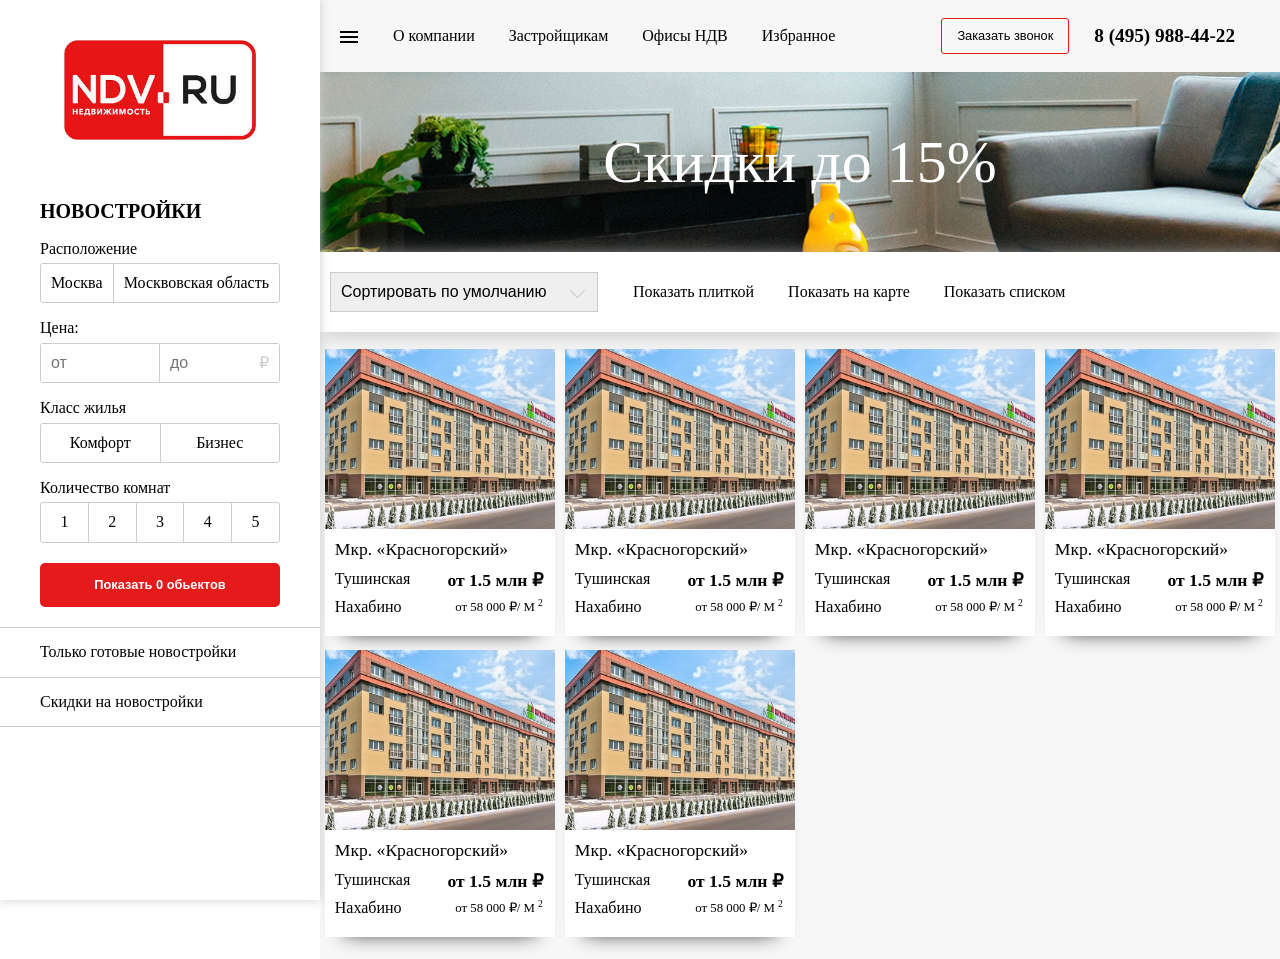
<file: lab1_homework/ndv_v.html>
<!DOCTYPE html>
<html lang="ru">
  <head>
    <title> Главная
    </title>
    <meta charset="UTF-8">
    <meta name="viewport" content="width=device-width, initial-scale=1.0, minimum-scale=1.0, maximum-scale=1.0, user-scalable=no">
    <link rel="stylesheet" href="style_2.css">
  </head>
  <body>
    <!--header-->
    <header class="header">
      <div class="menu">
        <a class="logo logo_sm" href="/">
          <img src="img/logo.jpg" alt="">
        </a>
        <div class="hamburger">
          <div class="hamburger__line"></div>
        </div>
        <nav class="navigation">
          <a class="link" href="">О компании</a>
          <a class="link" href="">Застройщикам</a>
          <a class="link" href="">Офисы НДВ</a>
          <a class="link" href="">Избранное</a>
        </nav>
        <button class="btn btn_attent">Заказать звонок</button>
        <a class="tel" href="tel:">8 (495) 988-44-22</a>
      </div>
    </header>
    <!--main-->
    <main class="main">
      <a class="banner" href="" style="background-image: url('img/bg4.jpg');">
        <span class="h1">Скидки до 15%</span>
      </a>
      <!-- aside-->
      <div class="aside-toggle">
        <button class="btn btn_default btn_arr">Фильтровать
          <span></span>
        </button>
      </div>
      <aside class="aside">
        <a class="logo" href="/">
          <img src="img/logo.jpg" alt="">
        </a>
        <form class="filters">
          <h2 class="h5 filters__title">НОВОСТРОЙКИ</h2>
          <div class="filter">
            <p class="filter__title">Расположение</p>
            <div class="filter__params checkboxes">
              <input type="checkbox" name="locality" value="moscow" id="moscow">
              <label for="moscow">Москва</label>
              <input type="checkbox" name="locality" value="moscow-area" id="moscow-area">
              <label for="moscow-area">Москвовская область</label>
            </div>
          </div>
          <div class="filter">
            <p class="filter__title">Цена:</p>
            <div class="filter__params inputs">
              <input type="text" name="price-start" placeholder="от">
              <input type="text" name="price-end" placeholder="до">
            </div>
          </div>
          <div class="filter">
            <p class="filter__title">Класс жилья</p>
            <div class="filter__params checkboxes checkboxes_half">
              <input type="checkbox" name="status" value="comfort" id="comfort">
              <label for="comfort">Комфорт</label>
              <input type="checkbox" name="status" value="bisnes" id="bisnes">
              <label for="bisnes">Бизнес</label>
            </div>
          </div>
          <div class="filter">
            <p class="filter__title">Количество комнат</p>
            <div class="filter__params checkboxes rooms checkboxes_half">
              <input type="checkbox" name="rooms" value="1" id="rooms1">
              <label for="rooms1">1</label>
              <input type="checkbox" name="rooms" value="2" id="rooms2">
              <label for="rooms2">2</label>
              <input type="checkbox" name="rooms" value="3" id="rooms3">
              <label for="rooms3">3</label>
              <input type="checkbox" name="rooms" value="4" id="rooms4">
              <label for="rooms4">4</label>
              <input type="checkbox" name="rooms" value="5" id="rooms5">
              <label for="rooms5">5</label>
            </div>
          </div>
          <button class="btn btn_attent-full" type="submit">Показать 
            <span>0 </span>обьектов
          </button>
        </form>
        <div class="links">
          <a class="link" href="">Только готовые новостройки</a>
          <a class="link" href="">Скидки на новостройки</a>
        </div>
      </aside>
      <!--objects-->
      <article class="objects">
        <div class="objects__control">
          <form class="sort" action="">
            <div class="select">
              <select name="sort">
                <option value="default">Сортировать по умолчанию</option>
                <option value="price">по цене</option>
                <option value="price-meter">по цене за метр</option>
              </select>
            </div>
          </form>
          <div class="navigation">
            <a class="link list" href="">Показать плиткой</a>
            <a class="link" href="">Показать на карте</a>
            <a class="link line" href="">Показать списком </a>
          </div>
        </div>
        <div class="objects__list">
          <div class="objects__list-header">
            <p>Фото</p>
            <p>Название</p>
            <p>Адрес</p>
            <p>Срок сдачи</p>
            <p>Цена</p>
            <p>Цена общая</p>
          </div>
          <article class="object">
            <a class="object__link" href=""></a>
            <div class="object__img" style="background-image: url('img/dom.jpg');"></div>
            <div class="object__info">
              <h3 class="object__title hide-txt">Мкр. «Красногорский» </h3>
              <div class="object__location">
                <p class="hide-txt">Тушинская</p>
                <p class="hide-txt">Нахабино</p>
              </div>
              <p class="object__date">II кв. 2016г. - III кв. 2020г.</p>
              <div class="object__prices">
                <p class="object__price">от 1.5 млн
                  <span> &#8381;</span>
                </p>
                <p class="object__price_meter">от 58 000
                  <span> &#8381;/</span>
                  <span>М
                    <sup>2</sup>
                  </span>
                </p>
              </div>
            </div>
          </article>
          <article class="object">
            <a class="object__link" href=""></a>
            <div class="object__img" style="background-image: url('img/dom.jpg');"></div>
            <div class="object__info">
              <h3 class="object__title hide-txt">Мкр. «Красногорский»</h3>
              <div class="object__location">
                <p class="hide-txt">Тушинская</p>
                <p class="hide-txt">Нахабино</p>
              </div>
              <p class="object__date">II кв. 2016г. - III кв. 2020г.</p>
              <div class="object__prices">
                <p class="object__price">от 1.5 млн
                  <span> &#8381;</span>
                </p>
                <p class="object__price_meter">от 58 000
                  <span> &#8381;/</span>
                  <span>М
                    <sup>2</sup>
                  </span>
                </p>
              </div>
            </div>
          </article>
          <article class="object">
            <a class="object__link" href=""></a>
            <div class="object__img" style="background-image: url('img/dom.jpg');"></div>
            <div class="object__info">
              <h3 class="object__title hide-txt">Мкр. «Красногорский»</h3>
              <div class="object__location">
                <p class="hide-txt">Тушинская</p>
                <p class="hide-txt">Нахабино</p>
              </div>
              <p class="object__date">II кв. 2016г. - III кв. 2020г.</p>
              <div class="object__prices">
                <p class="object__price">от 1.5 млн
                  <span> &#8381;</span>
                </p>
                <p class="object__price_meter">от 58 000
                  <span> &#8381;/</span>
                  <span>М
                    <sup>2</sup>
                  </span>
                </p>
              </div>
            </div>
          </article>
          <article class="object">
            <a class="object__link" href=""></a>
            <div class="object__img" style="background-image: url('img/dom.jpg');"></div>
            <div class="object__info">
              <h3 class="object__title hide-txt">Мкр. «Красногорский»</h3>
              <div class="object__location">
                <p class="hide-txt">Тушинская</p>
                <p class="hide-txt">Нахабино</p>
              </div>
              <p class="object__date">II кв. 2016г. - III кв. 2020г.</p>
              <div class="object__prices">
                <p class="object__price">от 1.5 млн
                  <span> &#8381;</span>
                </p>
                <p class="object__price_meter">от 58 000
                  <span> &#8381;/</span>
                  <span>М
                    <sup>2</sup>
                  </span>
                </p>
              </div>
            </div>
          </article>
          <article class="object">
            <a class="object__link" href=""></a>
            <div class="object__img" style="background-image: url('img/dom.jpg');"></div>
            <div class="object__info">
              <h3 class="object__title hide-txt">Мкр. «Красногорский»</h3>
              <div class="object__location">
                <p class="hide-txt">Тушинская</p>
                <p class="hide-txt">Нахабино</p>
              </div>
              <p class="object__date">II кв. 2016г. - III кв. 2020г.</p>
              <div class="object__prices">
                <p class="object__price">от 1.5 млн
                  <span> &#8381;</span>
                </p>
                <p class="object__price_meter">от 58 000
                  <span> &#8381;/</span>
                  <span>М
                    <sup>2</sup>
                  </span>
                </p>
              </div>
            </div>
          </article>
          <article class="object">
            <a class="object__link" href=""></a>
            <div class="object__img" style="background-image: url('img/dom.jpg');"></div>
            <div class="object__info">
              <h3 class="object__title hide-txt">Мкр. «Красногорский»</h3>
              <div class="object__location">
                <p class="hide-txt">Тушинская</p>
                <p class="hide-txt">Нахабино</p>
              </div>
              <p class="object__date">II кв. 2016г. - III кв. 2020г.</p>
              <div class="object__prices">
                <p class="object__price">от 1.5 млн
                  <span> &#8381;</span>
                </p>
                <p class="object__price_meter">от 58 000
                  <span> &#8381;/</span>
                  <span>М
                    <sup>2</sup>
                  </span>
                </p>
              </div>
            </div>
          </article>
        </div>
      </article>
     </main>
  </body>
</html>
</file>
<file: lab1_homework/style_2.css>
* {
  box-sizing: border-box;
}
*:focus,
*:active {
  outline: none;
}
html {
  line-height: 1.15;
  -ms-text-size-adjust: 100%;
  -webkit-text-size-adjust: 100%;
}

body {
  margin: 0;
}

article,
aside,
footer,
header,
nav,
section {
  display: block;
}

h1 {
  font-size: 2em;
  margin: 0.67em 0;
}

figcaption,
figure,
main {
  display: block;
}

figure {
  margin: 1em 40px;
}

hr {
  box-sizing: content-box;
  height: 0;
  overflow: visible;
}

pre {
  font-family: monospace, monospace;
  font-size: 1em;
}

a {
  background-color: transparent;
  -webkit-text-decoration-skip: objects;
}

abbr[title] {
  border-bottom: none;
  text-decoration: underline;
  text-decoration: underline dotted;
}

b,
strong {
  font-weight: inherit;
  font-weight: bolder;
}

code,
kbd,
samp {
  font-family: monospace, monospace;
  font-size: 1em;
}

dfn {
  font-style: italic;
}

mark {
  background-color: #ff0;
  color: #000;
}

small {
  font-size: 80%;
}

sub,
sup {
  font-size: 75%;
  line-height: 0;
  position: relative;
  vertical-align: baseline;
}
sub {
  bottom: -0.25em;
}
sup {
  top: -0.5em;
}

img {
  border-style: none;
}

svg:not(:root) {
  overflow: hidden;
}

button,
input,
optgroup,
select,
textarea {
  font-family: sans-serif;
  font-size: 100%;
  line-height: 1.15;
  margin: 0;
}

button,
input {
  overflow: visible;
}

button,
select {
  text-transform: none;
}

button,
html [type="button"],
[type="reset"],
[type="submit"] {
  -webkit-appearance: button;
}

button::-moz-focus-inner,
[type="button"]::-moz-focus-inner,
[type="reset"]::-moz-focus-inner,
[type="submit"]::-moz-focus-inner {
  border-style: none;
  padding: 0;
}

button:-moz-focusring,
[type="button"]:-moz-focusring,
[type="reset"]:-moz-focusring,
[type="submit"]:-moz-focusring {
  outline: 5px dotted ButtonText;
}

fieldset {
  padding: 0.35em 0.75em 0.625em;
}

legend {
  box-sizing: border-box;
  color: inherit;
  display: table;
  max-width: 100%;
  padding: 0;
  white-space: normal;
}

progress {
  display: inline-block;
  vertical-align: baseline;
}

textarea {
  overflow: auto;
}

[type="checkbox"],
[type="radio"] {
  box-sizing: border-box;
  padding: 0;
}

[type="number"]::-webkit-inner-spin-button,
[type="number"]::-webkit-outer-spin-button {
  height: auto;
}

[type="search"] {
  -webkit-appearance: textfield;
  outline-offset: -2px;
}

[type="search"]::-webkit-search-cancel-button,
[type="search"]::-webkit-search-decoration {
  -webkit-appearance: none;
}
/**
 * 1. Correct the inability to style clickable types in iOS and Safari.
 * 2. Change font properties to `inherit` in Safari.
 */
::-webkit-file-upload-button {
  -webkit-appearance: button;
  /* 1 */
  font: inherit;
  /* 2 */
}
/* Interactive
   ========================================================================== */
/*
 * Add the correct display in IE 9-.
 * 1. Add the correct display in Edge, IE, and Firefox.
 */
details,
menu {
  display: block;
}
/*
 * Add the correct display in all browsers.
 */
summary {
  display: list-item;
}
/* Scripting
   ========================================================================== */
/**
 * Add the correct display in IE 9-.
 */
canvas {
  display: inline-block;
}
/**
 * Add the correct display in IE.
 */
template {
  display: none;
}
/* Hidden
   ========================================================================== */
/**
 * Add the correct display in IE 10-.
 */
[hidden] {
  display: none;
}
.container,
.container-fluid {
  margin-right: auto;
  margin-left: auto;
  max-width: 100%;
  padding-left: 16px;
  box-sizing: border-box;
  padding-right: 16px;
}
.container-fluid {
  width: 100%;
  padding-right: 16px;
  padding-left: 16px;
}
.row {
  box-sizing: border-box;
  display: -ms-flexbox;
  display: flex;
  -ms-flex: 0 1 auto;
  flex: 0 1 auto;
  -ms-flex-flow: row wrap;
  flex-flow: row wrap;
  margin-right: -16px;
  margin-left: -16px;
}
.row-reverse {
  -ms-flex-direction: row-reverse;
  flex-direction: row-reverse;
}
.col-reverse {
  -ms-flex-direction: column-reverse;
  flex-direction: column-reverse;
}
.row-break {
  width: 100% !important;
}
.col,
.col-xs,
.col-xs-1,
.col-xs-2,
.col-xs-3,
.col-xs-4,
.col-xs-5,
.col-xs-6,
.col-xs-7,
.col-xs-8,
.col-xs-9,
.col-xs-10,
.col-xs-11,
.col-xs-12,
.col-xs-offset-0,
.col-xs-offset-1,
.col-xs-offset-2,
.col-xs-offset-3,
.col-xs-offset-4,
.col-xs-offset-5,
.col-xs-offset-6,
.col-xs-offset-7,
.col-xs-offset-8,
.col-xs-offset-9,
.col-xs-offset-10,
.col-xs-offset-11,
.col-xs-offset-12 {
  box-sizing: border-box;
  -ms-flex: 0 0 auto;
  flex: 0 0 auto;
  padding-right: 16px;
  padding-left: 16px;
}
.col,
.col-xs {
  -ms-flex-positive: 1;
  flex-grow: 1;
  -ms-flex-preferred-size: 0;
  flex-basis: 0;
  max-width: 100%;
}
.col-xs-1 {
  -ms-flex-preferred-size: 8.33333%;
  flex-basis: 8.33333%;
  max-width: 8.33333%;
}
.col-xs-2 {
  -ms-flex-preferred-size: 16.66667%;
  flex-basis: 16.66667%;
  max-width: 16.66667%;
}
.col-xs-3 {
  -ms-flex-preferred-size: 25.0%;
  flex-basis: 25.0%;
  max-width: 25.0%;
}
.col-xs-4 {
  -ms-flex-preferred-size: 33.33333%;
  flex-basis: 33.33333%;
  max-width: 33.33333%;
}
.col-xs-5 {
  -ms-flex-preferred-size: 41.66667%;
  flex-basis: 41.66667%;
  max-width: 41.66667%;
}
.col-xs-6 {
  -ms-flex-preferred-size: 50.0%;
  flex-basis: 50.0%;
  max-width: 50.0%;
}
.col-xs-7 {
  -ms-flex-preferred-size: 58.33333%;
  flex-basis: 58.33333%;
  max-width: 58.33333%;
}
.col-xs-8 {
  -ms-flex-preferred-size: 66.66667%;
  flex-basis: 66.66667%;
  max-width: 66.66667%;
}
.col-xs-9 {
  -ms-flex-preferred-size: 75.0%;
  flex-basis: 75.0%;
  max-width: 75.0%;
}
.col-xs-10 {
  -ms-flex-preferred-size: 83.33333%;
  flex-basis: 83.33333%;
  max-width: 83.33333%;
}
.col-xs-11 {
  -ms-flex-preferred-size: 91.66667%;
  flex-basis: 91.66667%;
  max-width: 91.66667%;
}
.col-xs-12 {
  -ms-flex-preferred-size: 100.0%;
  flex-basis: 100.0%;
  max-width: 100.0%;
}
.col-xs-offset-0 {
  margin-left: 0;
}
.col-xs-offset-1 {
  margin-left: 8.33333%;
}
.col-xs-offset-2 {
  margin-left: 16.66667%;
}
.col-xs-offset-3 {
  margin-left: 25.0%;
}
.col-xs-offset-4 {
  margin-left: 33.33333%;
}
.col-xs-offset-5 {
  margin-left: 41.66667%;
}
.col-xs-offset-6 {
  margin-left: 50.0%;
}
.col-xs-offset-7 {
  margin-left: 58.33333%;
}
.col-xs-offset-8 {
  margin-left: 66.66667%;
}
.col-xs-offset-9 {
  margin-left: 75.0%;
}
.col-xs-offset-10 {
  margin-left: 83.33333%;
}
.col-xs-offset-11 {
  margin-left: 91.66667%;
}
.start-xs {
  -ms-flex-pack: start;
  justify-content: flex-start;
}
.center-xs {
  -ms-flex-pack: center;
  justify-content: center;
}
.end-xs {
  -ms-flex-pack: end;
  justify-content: flex-end;
}
.top-xs {
  -ms-flex-align: start;
  align-items: flex-start;
}
.middle-xs {
  -ms-flex-align: center;
  align-items: center;
}
.stretch-xs {
  -ms-flex-align: stretch;
  align-items: stretch;
}
.baseline-xs {
  -ms-flex-align: baseline;
  align-items: baseline;
}
.bottom-xs {
  -ms-flex-align: end;
  align-items: flex-end;
}
.between-xs {
  -ms-flex-pack: justify;
  justify-content: space-between;
}
.around-xs {
  -ms-flex-pack: distribute;
  justify-content: space-around;
}
.first-xs {
  -ms-flex-order: -1;
  order: -1;
}
.last-xs {
  -ms-flex-order: 1;
  order: 1;
}
.self-top {
  -ms-flex-item-align: start !important;
  align-self: flex-start !important;
}
.self-middle {
  -ms-flex-item-align: center !important;
  -ms-grid-row-align: center !important;
  align-self: center !important;
}
.self-bottom {
  -ms-flex-item-align: end !important;
  align-self: flex-end !important;
}
@media only screen and (min-width: 576px) {
  .container {
    width: calc(575.5px);
  }
}
@media only screen and (min-width: 768px) {
  .container {
    width: calc(767.5px);
  }
  .col-sm,
  .col-sm-1,
  .col-sm-2,
  .col-sm-3,
  .col-sm-4,
  .col-sm-5,
  .col-sm-6,
  .col-sm-7,
  .col-sm-8,
  .col-sm-9,
  .col-sm-10,
  .col-sm-11,
  .col-sm-12,
  .col-sm-offset-0,
  .col-sm-offset-1,
  .col-sm-offset-2,
  .col-sm-offset-3,
  .col-sm-offset-4,
  .col-sm-offset-5,
  .col-sm-offset-6,
  .col-sm-offset-7,
  .col-sm-offset-8,
  .col-sm-offset-9,
  .col-sm-offset-10,
  .col-sm-offset-11,
  .col-sm-offset-12 {
    box-sizing: border-box;
    -ms-flex: 0 0 auto;
    flex: 0 0 auto;
    padding-right: 16px;
    padding-left: 16px;
  }
  .col-sm {
    -ms-flex-positive: 1;
    flex-grow: 1;
    -ms-flex-preferred-size: 0;
    flex-basis: 0;
    max-width: 100%;
  }
  .col-sm-1 {
    -ms-flex-preferred-size: 8.33333%;
    flex-basis: 8.33333%;
    max-width: 8.33333%;
  }
  .col-sm-2 {
    -ms-flex-preferred-size: 16.66667%;
    flex-basis: 16.66667%;
    max-width: 16.66667%;
  }
  .col-sm-3 {
    -ms-flex-preferred-size: 25.0%;
    flex-basis: 25.0%;
    max-width: 25.0%;
  }
  .col-sm-4 {
    -ms-flex-preferred-size: 33.33333%;
    flex-basis: 33.33333%;
    max-width: 33.33333%;
  }
  .col-sm-5 {
    -ms-flex-preferred-size: 41.66667%;
    flex-basis: 41.66667%;
    max-width: 41.66667%;
  }
  .col-sm-6 {
    -ms-flex-preferred-size: 50.0%;
    flex-basis: 50.0%;
    max-width: 50.0%;
  }
  .col-sm-7 {
    -ms-flex-preferred-size: 58.33333%;
    flex-basis: 58.33333%;
    max-width: 58.33333%;
  }
  .col-sm-8 {
    -ms-flex-preferred-size: 66.66667%;
    flex-basis: 66.66667%;
    max-width: 66.66667%;
  }
  .col-sm-9 {
    -ms-flex-preferred-size: 75.0%;
    flex-basis: 75.0%;
    max-width: 75.0%;
  }
  .col-sm-10 {
    -ms-flex-preferred-size: 83.33333%;
    flex-basis: 83.33333%;
    max-width: 83.33333%;
  }
  .col-sm-11 {
    -ms-flex-preferred-size: 91.66667%;
    flex-basis: 91.66667%;
    max-width: 91.66667%;
  }
  .col-sm-12 {
    -ms-flex-preferred-size: 100.0%;
    flex-basis: 100.0%;
    max-width: 100.0%;
  }
  .col-sm-offset-0 {
    margin-left: 0;
  }
  .col-sm-offset-1 {
    margin-left: 8.33333%;
  }
  .col-sm-offset-2 {
    margin-left: 16.66667%;
  }
  .col-sm-offset-3 {
    margin-left: 25.0%;
  }
  .col-sm-offset-4 {
    margin-left: 33.33333%;
  }
  .col-sm-offset-5 {
    margin-left: 41.66667%;
  }
  .col-sm-offset-6 {
    margin-left: 50.0%;
  }
  .col-sm-offset-7 {
    margin-left: 58.33333%;
  }
  .col-sm-offset-8 {
    margin-left: 66.66667%;
  }
  .col-sm-offset-9 {
    margin-left: 75.0%;
  }
  .col-sm-offset-10 {
    margin-left: 83.33333%;
  }
  .col-sm-offset-11 {
    margin-left: 91.66667%;
  }
  .start-sm {
    -ms-flex-pack: flext-start;
    justify-content: flext-start;
  }
  .center-sm {
    -ms-flex-pack: center;
    justify-content: center;
  }
  .end-sm {
    -ms-flex-pack: end;
    justify-content: flex-end;
  }
  .stretch-sm {
    -ms-flex-align: stretch;
    align-items: stretch;
  }
  .baseline-sm {
    -ms-flex-align: baseline;
    align-items: baseline;
  }
  .top-sm {
    -ms-flex-align: start;
    align-items: flex-start;
  }
  .middle-sm {
    -ms-flex-align: center;
    align-items: center;
  }
  .bottom-sm {
    -ms-flex-align: end;
    align-items: flex-end;
  }
  .between-sm {
    -ms-flex-pack: justify;
    justify-content: space-between;
  }
  .around-sm {
    -ms-flex-pack: distribute;
    justify-content: space-around;
  }
  .first-sm {
    -ms-flex-order: -1;
    order: -1;
  }
  .last-sm {
    -ms-flex-order: 1;
    order: 1;
  }
}
@media only screen and (min-width: 992px) {
  .container {
    width: calc(991.5px);
  }
  .col-md,
  .col-md-1,
  .col-md-2,
  .col-md-3,
  .col-md-4,
  .col-md-5,
  .col-md-6,
  .col-md-7,
  .col-md-8,
  .col-md-9,
  .col-md-10,
  .col-md-11,
  .col-md-12,
  .col-md-offset-0,
  .col-md-offset-1,
  .col-md-offset-2,
  .col-md-offset-3,
  .col-md-offset-4,
  .col-md-offset-5,
  .col-md-offset-6,
  .col-md-offset-7,
  .col-md-offset-8,
  .col-md-offset-9,
  .col-md-offset-10,
  .col-md-offset-11,
  .col-md-offset-12 {
    box-sizing: border-box;
    -ms-flex: 0 0 auto;
    flex: 0 0 auto;
    padding-right: 16px;
    padding-left: 16px;
  }
  .col-md {
    -ms-flex-positive: 1;
    flex-grow: 1;
    -ms-flex-preferred-size: 0;
    flex-basis: 0;
    max-width: 100%;
  }
  .col-md-1 {
    -ms-flex-preferred-size: 8.33333%;
    flex-basis: 8.33333%;
    max-width: 8.33333%;
  }
  .col-md-2 {
    -ms-flex-preferred-size: 16.66667%;
    flex-basis: 16.66667%;
    max-width: 16.66667%;
  }
  .col-md-3 {
    -ms-flex-preferred-size: 25.0%;
    flex-basis: 25.0%;
    max-width: 25.0%;
  }
  .col-md-4 {
    -ms-flex-preferred-size: 33.33333%;
    flex-basis: 33.33333%;
    max-width: 33.33333%;
  }
  .col-md-5 {
    -ms-flex-preferred-size: 41.66667%;
    flex-basis: 41.66667%;
    max-width: 41.66667%;
  }
  .col-md-6 {
    -ms-flex-preferred-size: 50.0%;
    flex-basis: 50.0%;
    max-width: 50.0%;
  }
  .col-md-7 {
    -ms-flex-preferred-size: 58.33333%;
    flex-basis: 58.33333%;
    max-width: 58.33333%;
  }
  .col-md-8 {
    -ms-flex-preferred-size: 66.66667%;
    flex-basis: 66.66667%;
    max-width: 66.66667%;
  }
  .col-md-9 {
    -ms-flex-preferred-size: 75.0%;
    flex-basis: 75.0%;
    max-width: 75.0%;
  }
  .col-md-10 {
    -ms-flex-preferred-size: 83.33333%;
    flex-basis: 83.33333%;
    max-width: 83.33333%;
  }
  .col-md-11 {
    -ms-flex-preferred-size: 91.66667%;
    flex-basis: 91.66667%;
    max-width: 91.66667%;
  }
  .col-md-12 {
    -ms-flex-preferred-size: 100.0%;
    flex-basis: 100.0%;
    max-width: 100.0%;
  }
  .col-md-offset-0 {
    margin-left: 0;
  }
  .col-md-offset-1 {
    margin-left: 8.33333%;
  }
  .col-md-offset-2 {
    margin-left: 16.66667%;
  }
  .col-md-offset-3 {
    margin-left: 25.0%;
  }
  .col-md-offset-4 {
    margin-left: 33.33333%;
  }
  .col-md-offset-5 {
    margin-left: 41.66667%;
  }
  .col-md-offset-6 {
    margin-left: 50.0%;
  }
  .col-md-offset-7 {
    margin-left: 58.33333%;
  }
  .col-md-offset-8 {
    margin-left: 66.66667%;
  }
  .col-md-offset-9 {
    margin-left: 75.0%;
  }
  .col-md-offset-10 {
    margin-left: 83.33333%;
  }
  .col-md-offset-11 {
    margin-left: 91.66667%;
  }
  .start-md {
    -ms-flex-pack: flext-start;
    justify-content: flext-start;
  }
  .center-md {
    -ms-flex-pack: center;
    justify-content: center;
  }
  .end-md {
    -ms-flex-pack: end;
    justify-content: flex-end;
  }
  .stretch-md {
    -ms-flex-align: stretch;
    align-items: stretch;
  }
  .baseline-md {
    -ms-flex-align: baseline;
    align-items: baseline;
  }
  .top-md {
    -ms-flex-align: start;
    align-items: flex-start;
  }
  .middle-md {
    -ms-flex-align: center;
    align-items: center;
  }
  .bottom-md {
    -ms-flex-align: end;
    align-items: flex-end;
  }
  .between-md {
    -ms-flex-pack: justify;
    justify-content: space-between;
  }
  .around-md {
    -ms-flex-pack: distribute;
    justify-content: space-around;
  }
  .first-md {
    -ms-flex-order: -1;
    order: -1;
  }
  .last-md {
    -ms-flex-order: 1;
    order: 1;
  }
}
@media only screen and (min-width: 1200px) {
  .container {
    width: calc(1199.5px);
  }
  .col-lg,
  .col-lg-1,
  .col-lg-2,
  .col-lg-3,
  .col-lg-4,
  .col-lg-5,
  .col-lg-6,
  .col-lg-7,
  .col-lg-8,
  .col-lg-9,
  .col-lg-10,
  .col-lg-11,
  .col-lg-12,
  .col-lg-offset-0,
  .col-lg-offset-1,
  .col-lg-offset-2,
  .col-lg-offset-3,
  .col-lg-offset-4,
  .col-lg-offset-5,
  .col-lg-offset-6,
  .col-lg-offset-7,
  .col-lg-offset-8,
  .col-lg-offset-9,
  .col-lg-offset-10,
  .col-lg-offset-11,
  .col-lg-offset-12 {
    box-sizing: border-box;
    -ms-flex: 0 0 auto;
    flex: 0 0 auto;
    padding-right: 16px;
    padding-left: 16px;
  }
  .col-lg {
    -ms-flex-positive: 1;
    flex-grow: 1;
    -ms-flex-preferred-size: 0;
    flex-basis: 0;
    max-width: 100%;
  }
  .col-lg-1 {
    -ms-flex-preferred-size: 8.33333%;
    flex-basis: 8.33333%;
    max-width: 8.33333%;
  }
  .col-lg-2 {
    -ms-flex-preferred-size: 16.66667%;
    flex-basis: 16.66667%;
    max-width: 16.66667%;
  }
  .col-lg-3 {
    -ms-flex-preferred-size: 25.0%;
    flex-basis: 25.0%;
    max-width: 25.0%;
  }
  .col-lg-4 {
    -ms-flex-preferred-size: 33.33333%;
    flex-basis: 33.33333%;
    max-width: 33.33333%;
  }
  .col-lg-5 {
    -ms-flex-preferred-size: 41.66667%;
    flex-basis: 41.66667%;
    max-width: 41.66667%;
  }
  .col-lg-6 {
    -ms-flex-preferred-size: 50.0%;
    flex-basis: 50.0%;
    max-width: 50.0%;
  }
  .col-lg-7 {
    -ms-flex-preferred-size: 58.33333%;
    flex-basis: 58.33333%;
    max-width: 58.33333%;
  }
  .col-lg-8 {
    -ms-flex-preferred-size: 66.66667%;
    flex-basis: 66.66667%;
    max-width: 66.66667%;
  }
  .col-lg-9 {
    -ms-flex-preferred-size: 75.0%;
    flex-basis: 75.0%;
    max-width: 75.0%;
  }
  .col-lg-10 {
    -ms-flex-preferred-size: 83.33333%;
    flex-basis: 83.33333%;
    max-width: 83.33333%;
  }
  .col-lg-11 {
    -ms-flex-preferred-size: 91.66667%;
    flex-basis: 91.66667%;
    max-width: 91.66667%;
  }
  .col-lg-12 {
    -ms-flex-preferred-size: 100.0%;
    flex-basis: 100.0%;
    max-width: 100.0%;
  }
  .col-lg-offset-0 {
    margin-left: 0;
  }
  .col-lg-offset-1 {
    margin-left: 8.33333%;
  }
  .col-lg-offset-2 {
    margin-left: 16.66667%;
  }
  .col-lg-offset-3 {
    margin-left: 25.0%;
  }
  .col-lg-offset-4 {
    margin-left: 33.33333%;
  }
  .col-lg-offset-5 {
    margin-left: 41.66667%;
  }
  .col-lg-offset-6 {
    margin-left: 50.0%;
  }
  .col-lg-offset-7 {
    margin-left: 58.33333%;
  }
  .col-lg-offset-8 {
    margin-left: 66.66667%;
  }
  .col-lg-offset-9 {
    margin-left: 75.0%;
  }
  .col-lg-offset-10 {
    margin-left: 83.33333%;
  }
  .col-lg-offset-11 {
    margin-left: 91.66667%;
  }
  .start-lg {
    -ms-flex-pack: flext-start;
    justify-content: flext-start;
  }
  .center-lg {
    -ms-flex-pack: center;
    justify-content: center;
  }
  .end-lg {
    -ms-flex-pack: end;
    justify-content: flex-end;
  }
  .stretch-lg {
    -ms-flex-align: stretch;
    align-items: stretch;
  }
  .baseline-lg {
    -ms-flex-align: baseline;
    align-items: baseline;
  }
  .top-lg {
    -ms-flex-align: start;
    align-items: flex-start;
  }
  .middle-lg {
    -ms-flex-align: center;
    align-items: center;
  }
  .bottom-lg {
    -ms-flex-align: end;
    align-items: flex-end;
  }
  .between-lg {
    -ms-flex-pack: justify;
    justify-content: space-between;
  }
  .around-lg {
    -ms-flex-pack: distribute;
    justify-content: space-around;
  }
  .first-lg {
    -ms-flex-order: -1;
    order: -1;
  }
  .last-lg {
    -ms-flex-order: 1;
    order: 1;
  }
}
.title {
  text-align: center;
}
.txt-attent {
  color: #e41a1b;
}
.h1 {
  font-size: 3.75rem;
}
.h2 {
  font-size: 3rem;
}
.h3 {
  font-size: 1.875rem;
}
.h4 {
  font-size: 1.5rem;
}
.h5 {
  font-size: 1.25rem;
}
.p {
  font-size: .875rem;
}
.link {
  text-decoration: none;
  color: #000;
  transition: all .3s;
}
.link:hover {
  color: #e41a1b;
}
.link .icon {
  fill: #e41a1b;
  margin: 0 5px;
}
.btn {
  cursor: pointer;
  text-align: center;
  font-size: .8em;
  text-decoration: none;
}
.btn_default {
  background: none;
  border: 1px solid #ccc;
  padding: 10px 15px;
  border-radius: 3px;
  color: #000;
}
.btn_attent {
  background: none;
  border: 1px solid #e41a1b;
  padding: 10px 15px;
  border-radius: 3px;
}
.btn_attent-full {
  padding: 15px;
  border: none;
  border-radius: 5px;
  background: #e41a1b;
  color: #fff;
  font-weight: bold;
}
.btn_arr span {
  display: inline-block;
  width: 10px;
  height: 10px;
  border: 1px solid #ccc;
  border-top: none;
  border-left: none;
  transform: rotate(45deg);
  pointer-events: none;
  margin-left: 10px;
  vertical-align: top;
}
.btn_arr.active span {
  transform: rotate(-135deg);
  vertical-align: bottom;
}
.select {
  position: relative;
}
.select select {
  -webkit-appearance: none;
  -moz-appearance: none;
  text-indent: 0.01px;
  text-overflow: '';
  -ms-appearance: none;
  appearance: none!important;
  padding: 10px 50px 10px 10px;
  border: 1px solid #ccc;
}
.select select:hover {
  cursor: pointer;
}
.select:after {
  content: '';
  display: inline-block;
  width: 10px;
  height: 10px;
  border: 1px solid #ccc;
  border-top: none;
  border-left: none;
  transform: rotate(45deg);
  position: absolute;
  right: 15px;
  top: calc(50% - 7px);
  pointer-events: none;
}
/*====header====*/
.header {
  position: relative;
  margin-left: 320px;
}
@media all and (max-width: 1024px) {
  .header {
    margin-left: 0;
  }
  .header .hamburger {
    margin-right: auto;
  }
}
.menu {
  background: #f7f7f7;
  padding: 15px 20px;
  display: -ms-flexbox;
  display: flex;
  -ms-flex-wrap: wrap;
      flex-wrap: wrap;
  -ms-flex-align: center;
      align-items: center;
}
@media all and (max-width: 1024px) {
  .menu .navigation {
    display: none;
  }
}
@media all and (max-width: 576px) {
  .menu .btn {
    display: none;
  }
}
.menu-extends {
  padding: 40px 70px;
  display: -ms-flexbox;
  display: flex;
  -ms-flex-wrap: wrap;
      flex-wrap: wrap;
  -ms-flex-pack: justify;
      justify-content: space-between;
}
@media all and (max-width: 768px) {
  .menu-extends {
    padding: 40px 15px;
  }
}
@media all and (max-width: 1600px) {
  .menu-extends__block {
    margin-bottom: 30px;
    padding: 0 15px;
  }
}
@media all and (max-width: 576px) {
  .menu-extends__block {
    width: 100%;
  }
}
.menu-extends__block-title {
  padding-bottom: 20px;
  display: block;
  text-decoration: none;
  border-bottom: 2px solid #e6e6e6;
  text-transform: uppercase;
  font-weight: bold;
  color: #666666;
  transition: all .3s;
}
.menu-extends__block-title.active,
.menu-extends__block-title:hover {
  border-bottom: 2px solid #e41a1b;
}
.menu .logo {
  display: none;
}
@media all and (max-width: 1024px) {
  .menu .logo {
    display: block;
  }
}
.navigation {
  padding: 0 35px;
  margin-right: auto;
}
.navigation_col {
  display: -ms-flexbox;
  display: flex;
  -ms-flex-direction: column;
      flex-direction: column;
  padding: 20px 0;
}
.navigation_col .link {
  margin: 5px 0;
}
.navigation .link {
  margin: 0 15px;
}
.navigation .link:first-child {
  margin-left: 0;
}
.navigation .link:last-child {
  margin-right: 0;
}
.navigation .link .icon {
  width: 15px;
  height: 15px;
}
.navigation .link .icon-hearts {
  fill: #e41a1b;
  margin-right: 5px;
  vertical-align: text-top;
}
.submenu {
  background: #fff;
  position: absolute;
  left: 0;
  right: 0;
  display: none;
  z-index: 5;
}
.submenu__header {
  display: -ms-flexbox;
  display: flex;
  -ms-flex-wrap: wrap;
      flex-wrap: wrap;
  -ms-flex-align: center;
      align-items: center;
  padding: 40px 70px;
  border-bottom: 1px solid #d9d9d9;
}
@media all and (max-width: 768px) {
  .submenu__header {
    padding: 40px 15px;
  }
}
.submenu__header .icon {
  width: 25px;
  height: 25px;
  cursor: pointer;
}
.submenu__header .navigation {
  padding: 0;
}
.tel {
  font-weight: bold;
  font-size: 1.2em;
  text-decoration: none;
  color: #000;
  margin: 10px 25px;
}
.tel .icon {
  fill: #e41a1b;
  width: 30px;
  height: 30px;
  vertical-align: middle;
  margin-right: 5px;
}
@media all and (max-width: 576px) {
  .tel {
    font-size: .8em;
    margin: 0;
  }
}
.hamburger {
  width: 18px;
  height: 13px;
  cursor: pointer;
  position: relative;
}
.hamburger__line {
  display: inline-block;
  height: 2px;
  width: 100%;
  background: #000;
  position: absolute;
  top: 6px;
  left: 0;
}
.hamburger:after {
  content: '';
  display: inline-block;
  height: 2px;
  width: 100%;
  background: #000;
  position: absolute;
  top: 1px;
  left: 0;
  transition: all .3s;
}
.hamburger:before {
  content: '';
  display: inline-block;
  height: 2px;
  width: 100%;
  background: #000;
  position: absolute;
  bottom: 0;
  left: 0;
  transition: all .3s;
}
.hamburger.active .hamburger__line {
  display: none;
}
.hamburger.active:before {
  transform: rotate(-45deg);
  top: 8px;
  bottom: auto;
}
.hamburger.active:after {
  transform: rotate(45deg);
  top: 8px;
  bottom: auto;
}
.aside {
  position: fixed;
  top: 0;
  bottom: 0;
  overflow-y: auto;
  left: 0;
  width: 320px;
  padding: 40px 0;
  background: #fff;
  box-shadow: 0 0 10px #ccc;
}
@media all and (max-width: 1024px) {
  .aside {
    position: static;
    width: 70%;
    margin: 0 auto;
    display: none;
  }
  .aside .logo {
    display: none;
  }
}
@media all and (max-width: 576px) {
  .aside {
    width: 100%;
  }
}
.aside-toggle {
  display: none;
  text-align: center;
  padding: 20px;
}
@media all and (max-width: 1024px) {
  .aside-toggle {
    display: block;
  }
}
.logo {
  display: block;
  width: 60%;
  height: 100px;
  margin: 0 auto 60px;
  position: relative;
}
.logo img {
  max-width: 100%;
  max-height: 100%;
  margin: auto;
  position: absolute;
  top: 0;
  bottom: 0;
  left: 0;
  right: 0;
}
.logo_sm {
  width: 90px;
  height: 40px;
  margin: 0 10px 0 0;
}
.filters {
  padding: 0 40px;
}
.filters .btn {
  width: 100%;
  margin: 20px 0;
}
.filter__params {
  border: 1px solid #ccc;
  border-radius: 3px;
  display: -ms-flexbox;
  display: flex;
  -ms-flex-wrap: wrap;
      flex-wrap: wrap;
  -ms-flex-pack: justify;
      justify-content: space-between;
}
.filter__title {
  margin-bottom: 5px;
}
@media all and (max-width: 1200px) {
  .checkboxes {
    display: -ms-inline-flexbox;
    display: inline-flex;
  }
}
.checkboxes input {
  display: none;
}
.checkboxes input:checked + label {
  background: #ccc;
}
.checkboxes label {
  padding: 10px;
  cursor: pointer;
  text-align: center;
}
.checkboxes label:first-of-type {
  border-right: 1px solid #ccc;
}
.checkboxes_half label {
  -ms-flex: 1;
      flex: 1;
}
@media all and (max-width: 1200px) {
  .rooms {
    display: -ms-flexbox;
    display: flex;
  }
}
.rooms label {
  border-right: 1px solid #ccc;
}
.rooms label:last-of-type {
  border-right: none;
}
.inputs {
  position: relative;
}
.inputs:after {
  content: '\20BD';
  position: absolute;
  right: 10px;
  top: 10px;
  color: #ccc;
}
.inputs input {
  border: none;
  padding: 10px;
  width: 50%;
}
.inputs input:first-of-type {
  border-right: 1px solid #ccc;
}
.inputs input:last-of-type {
  padding-right: 25px;
}
.links .link {
  display: block;
  padding: 15px 40px;
  border-top: 1px solid #ccc;
  border-bottom: 1px solid #ccc;
}
.links .link:first-of-type {
  border-bottom: none;
}
.footer {
  margin-left: 320px;
  background: #f7f7f7;
}
@media all and (max-width: 1024px) {
  .footer {
    margin-left: 0;
  }
}
.footer .menu-extends {
  padding-top: 70px;
}
.footer .menu-extends__block-title {
  color: #000;
}
.footer__links {
  padding: 30px 80px;
  display: -ms-flexbox;
  display: flex;
  -ms-flex-wrap: wrap;
      flex-wrap: wrap;
  -ms-flex-align: center;
      align-items: center;
  -ms-flex-pack: justify;
      justify-content: space-between;
  background: #ededed;
}
@media all and (max-width: 1024px) {
  .footer__links {
    padding: 30px;
  }
}
@media all and (max-width: 768px) {
  .footer__links {
    -ms-flex-pack: center;
        justify-content: center;
  }
  .footer__links .copyright {
    width: 100%;
    text-align: center;
  }
}
@media all and (max-width: 576px) {
  .footer__links {
    padding: 30px 15px;
  }
}
.social__link {
  display: -ms-inline-flexbox;
  display: inline-flex;
  width: 40px;
  height: 40px;
  border: 1px solid #ccc;
  border-radius: 50%;
  -ms-flex-align: center;
      align-items: center;
  -ms-flex-pack: center;
      justify-content: center;
  margin-right: 10px;
  transition: all .3s;
}
.social__link:hover {
  border: 1px solid #e41a1b;
}
.social__link .icon {
  width: 50%;
  height: 50%;
}
.copyright {
  color: #8c8c8c;
}
body {
  display: -ms-flexbox;
  display: flex;
  -ms-flex-direction: column;
      flex-direction: column;
  min-height: 100vh;
}
.main {
  -ms-flex: 1 0 auto;
      flex: 1 0 auto;
  padding-left: 320px;
}
@media all and (max-width: 1024px) {
  .main {
    padding-left: 0;
  }
}
.banner {
  display: block;
  min-height: 180px;
  background-size: cover;
  background-position: 50%;
  display: -ms-flexbox;
  display: flex;
  -ms-flex-pack: center;
      justify-content: center;
  -ms-flex-align: center;
      align-items: center;
  color: #fff;
  text-decoration: none;
}
@media all and (max-width: 576px) {
  .banner {
    text-align: center;
  }
}
/*====objects====*/
.hide-txt {
  width: 100%;
  overflow: hidden;
  white-space: pre;
  text-overflow: ellipsis;
}
.objects {
  background: #f7f7f7;
}
.objects__control {
  background: #fff;
  padding: 20px 40px;
  margin-bottom: 10px;
  box-shadow: 0 5px 20px #ccc;
  display: -ms-flexbox;
  display: flex;
  -ms-flex-wrap: wrap;
      flex-wrap: wrap;
  -ms-flex-align: center;
      align-items: center;
}
@media all and (max-width: 1600px) {
  .objects__control {
    padding: 20px 10px;
  }
}
@media all and (max-width: 1200px) {
  .objects__control .navigation {
    margin: 20px 0;
    padding: 0;
  }
  .objects__control .sort {
    margin-right: auto;
  }
}
@media all and (max-width: 768px) {
  .objects__control .line,
  .objects__control .list {
    display: none;
  }
}
.objects__list {
  display: -ms-flexbox;
  display: flex;
  -ms-flex-wrap: wrap;
      flex-wrap: wrap;
  padding: 0 0 15px;
}
.objects__list-header {
  background: #fff;
  width: 100%;
  display: none;
}
.objects__list-header p {
  width: 16.6%;
  text-align: center;
}
.objects__list_line .objects__list-header {
  display: -ms-flexbox;
  display: flex;
}
.objects__list_line .hide-txt {
  overflow: inherit;
  white-space: normal;
}
.objects__list_line .object {
  width: 100%;
  display: -ms-flexbox;
  display: flex;
  -ms-flex-wrap: wrap;
      flex-wrap: wrap;
}
.objects__list_line .object__img {
  width: 15%;
}
.objects__list_line .object__info {
  width: 85%;
  display: -ms-flexbox;
  display: flex;
  text-align: center;
  -ms-flex-wrap: wrap;
      flex-wrap: wrap;
}
.objects__list_line .object__title {
  width: 20%;
}
.objects__list_line .object__location {
  width: 20%;
}
.objects__list_line .object__prices {
  width: 40%;
  display: -ms-flexbox;
  display: flex;
  -ms-flex-wrap: wrap;
      flex-wrap: wrap;
  text-align: center;
}
.objects__list_line .object__price {
  width: 50%;
  -ms-flex-order: 1;
      order: 1;
}
.objects__list_line .object__price_meter {
  width: 50%;
}
.objects__list_line .object__date {
  display: block;
  width: 20%;
}
.object {
  width: 19%;
  margin: 7px .5% 7px;
  position: relative;
  box-shadow: 0 15px 20px -20px #000;
  transition: transform 0.3s, box-shadow 0.3s;
  background: #fff;
}
.object:hover {
  box-shadow: 0 15px 20px -20px transparent;
  transform: scale(0.99);
}
@media all and (max-width: 1600px) {
  .object {
    width: 24%;
  }
}
@media all and (max-width: 1200px) {
  .object {
    width: 32.3%;
  }
}
@media all and (max-width: 768px) {
  .object {
    width: 49%;
  }
}
@media all and (max-width: 576px) {
  .object {
    width: 100%;
  }
}
.object__link {
  position: absolute;
  top: 0;
  bottom: 0;
  left: 0;
  right: 0;
}
.object__date {
  display: none;
}
.object__img {
  height: 180px;
  width: 100%;
  background-size: cover;
  background-position: 50%;
}
.object__info {
  padding: 20px;
}
@media all and (max-width: 1600px) {
  .object__info {
    padding: 10px;
  }
}
.object__info p {
  margin: 0 0 10px;
}
.object__title {
  margin: 0 0 10px;
  font-weight: normal;
  font-size: 1.1em;
}
.object__location {
  display: inline-block;
  width: 49%;
  vertical-align: top;
}
@media all and (max-width: 1600px) {
  .object__location {
    width: 48%;
  }
}
.object__prices {
  width: 49%;
  display: inline-block;
  text-align: right;
  vertical-align: top;
}
.object__price {
  font-weight: bold;
  font-size: 1.1em;
}
.object__price_meter {
  font-size: .8em;
}
.news {
  background: #fff;
  padding: 40px 0;
}
.news__list {
  display: -ms-flexbox;
  display: flex;
  -ms-flex-wrap: wrap;
      flex-wrap: wrap;
  -ms-flex-align: center;
      align-items: center;
  -ms-flex-pack: justify;
      justify-content: space-between;
  padding: 0 30px;
}
@media all and (max-width: 576px) {
  .news__list {
    padding: 0 15px;
  }
}
.news .title {
  text-align: center;
}
.news .btn {
  display: block;
  max-width: 150px;
  margin: 40px auto;
}
.new {
  width: 23%;
  display: -ms-flexbox;
  display: flex;
  -ms-flex-wrap: wrap;
      flex-wrap: wrap;
  -ms-flex-align: center;
      align-items: center;
  position: relative;
}
@media all and (max-width: 1600px) {
  .new {
    width: 48%;
    margin: 25px 0;
  }
}
@media all and (max-width: 576px) {
  .new {
    width: 100%;
  }
}
.new__link {
  position: absolute;
  top: 0;
  bottom: 0;
  left: 0;
  right: 0;
}
.new__img {
  width: 120px;
  height: 120px;
  background-size: cover;
  background-position: 50%;
  border-radius: 50%;
}
@media all and (max-width: 576px) {
  .new__img {
    width: 90px;
    height: 90px;
  }
}
.new__info {
  width: calc(100% - 120px);
  padding: 5px 10px;
}
@media all and (max-width: 576px) {
  .new__info {
    width: calc(100% - 90px);
  }
}
.new__title {
  text-decoration: underline;
}
.new__date {
  color: #666666;
}
.new__date .icon {
  width: 15px;
  height: 15px;
  margin-right: 5px;
}
.pluses {
  background: #f7f7f7;
  padding: 30px 0;
  border-bottom: 1px solid #ccc;
}
.pluses__list {
  padding: 40px 0;
}
.plus__img {
  width: 100%;
  height: 100px;
  position: relative;
}
.plus__img img {
  max-width: 100%;
  max-height: 100%;
  margin: auto;
  position: absolute;
  top: 0;
  bottom: 0;
  left: 0;
  right: 0;
}
.plus__title {
  text-align: center;
  font-size: 1.2em;
}
@media all and (max-width: 576px) {
  .plus {
    -ms-flex-preferred-size: 100%;
        flex-basis: 100%;
    max-width: 100%;
  }
}
.about {
  background: #f7f7f7;
  padding: 30px 0;
  border-bottom: 1px solid #ccc;
}
.about__info {
  width: 90%;
  margin: 0 auto 30px;
}
.about .more {
  text-align: center;
}
</file>
